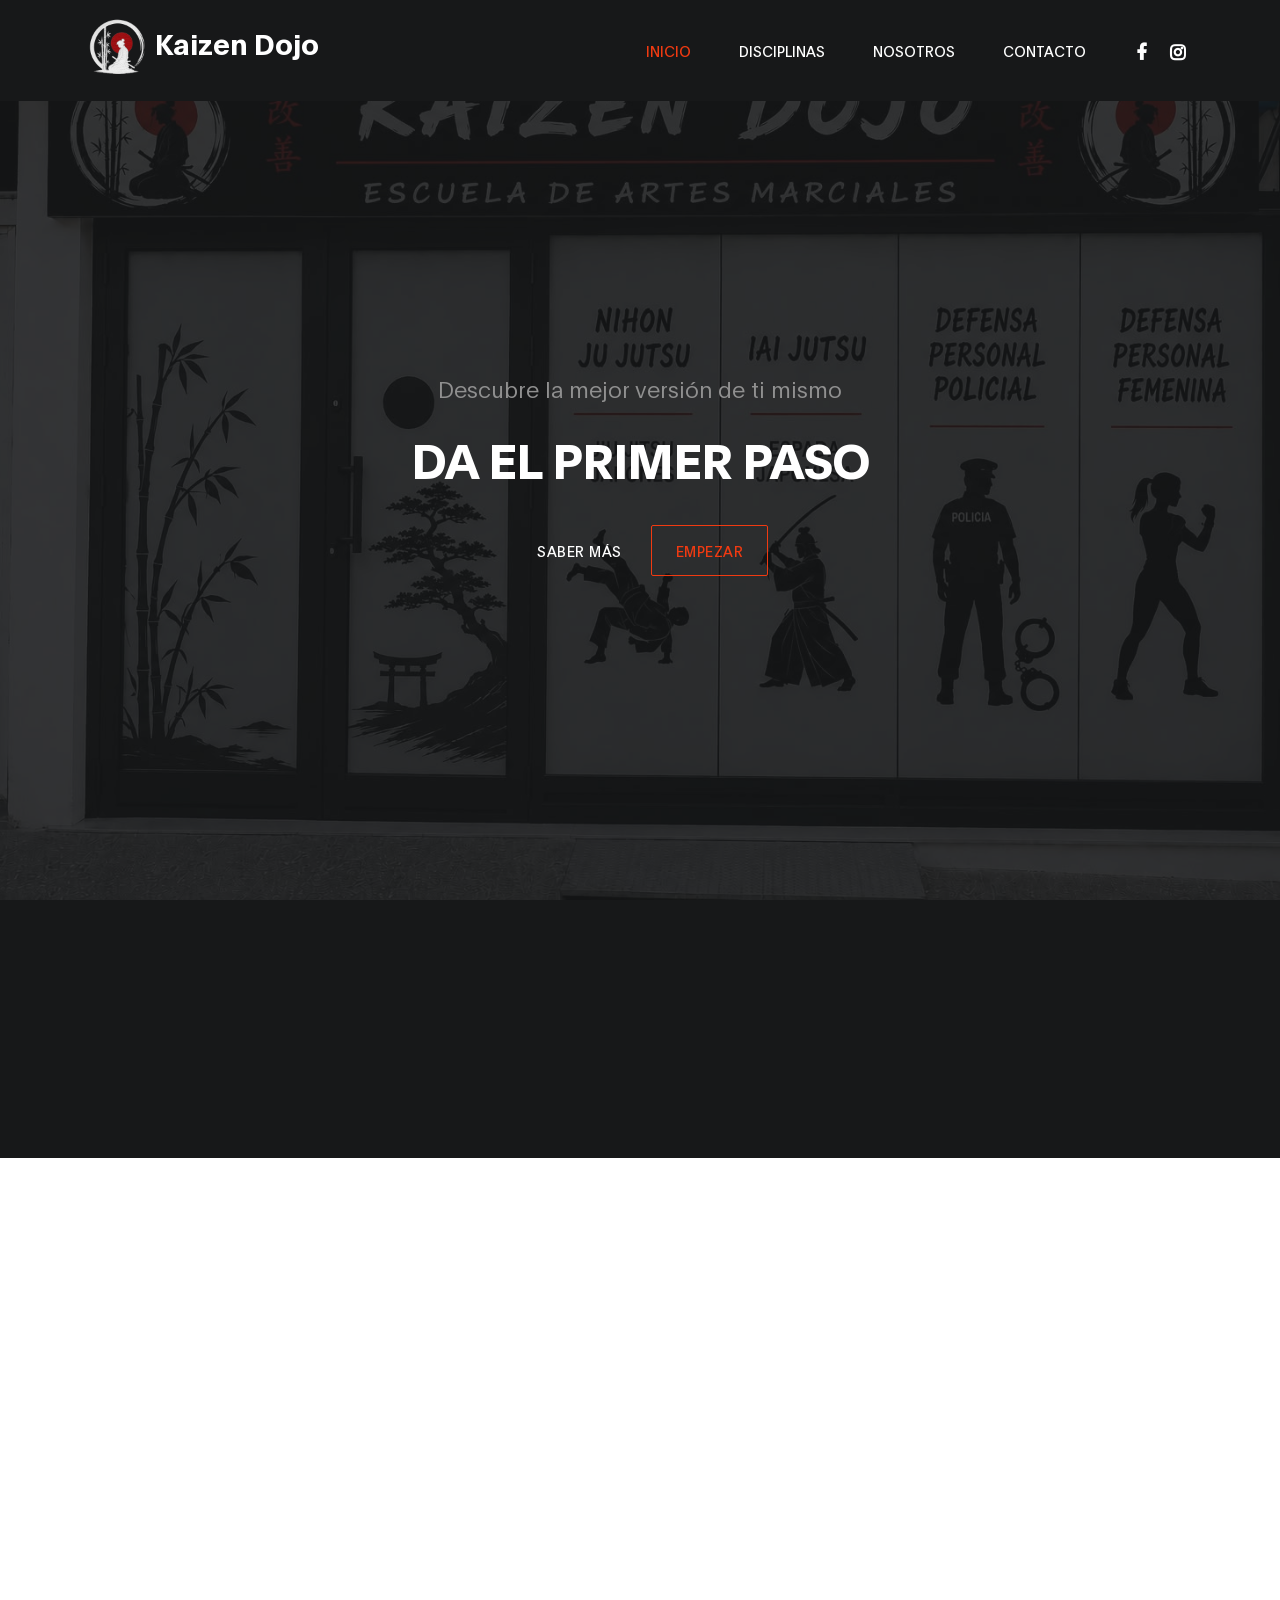
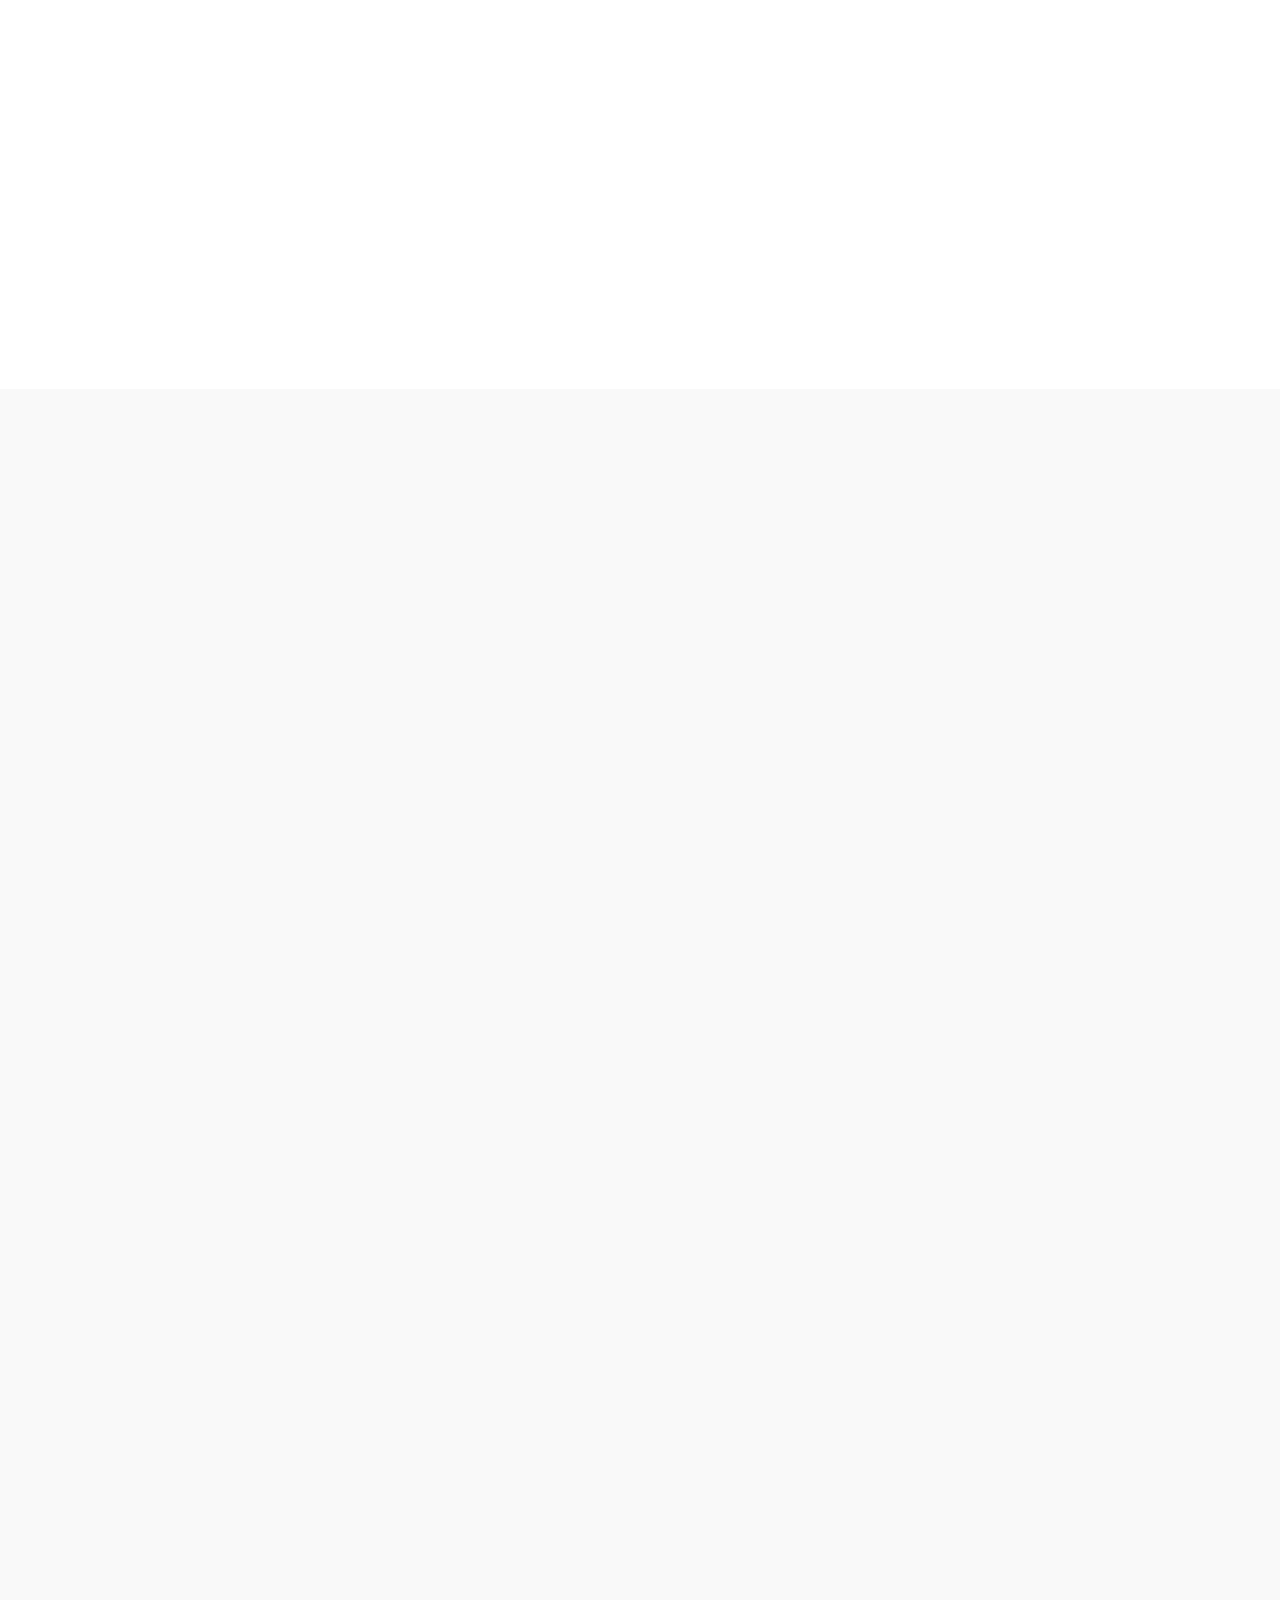
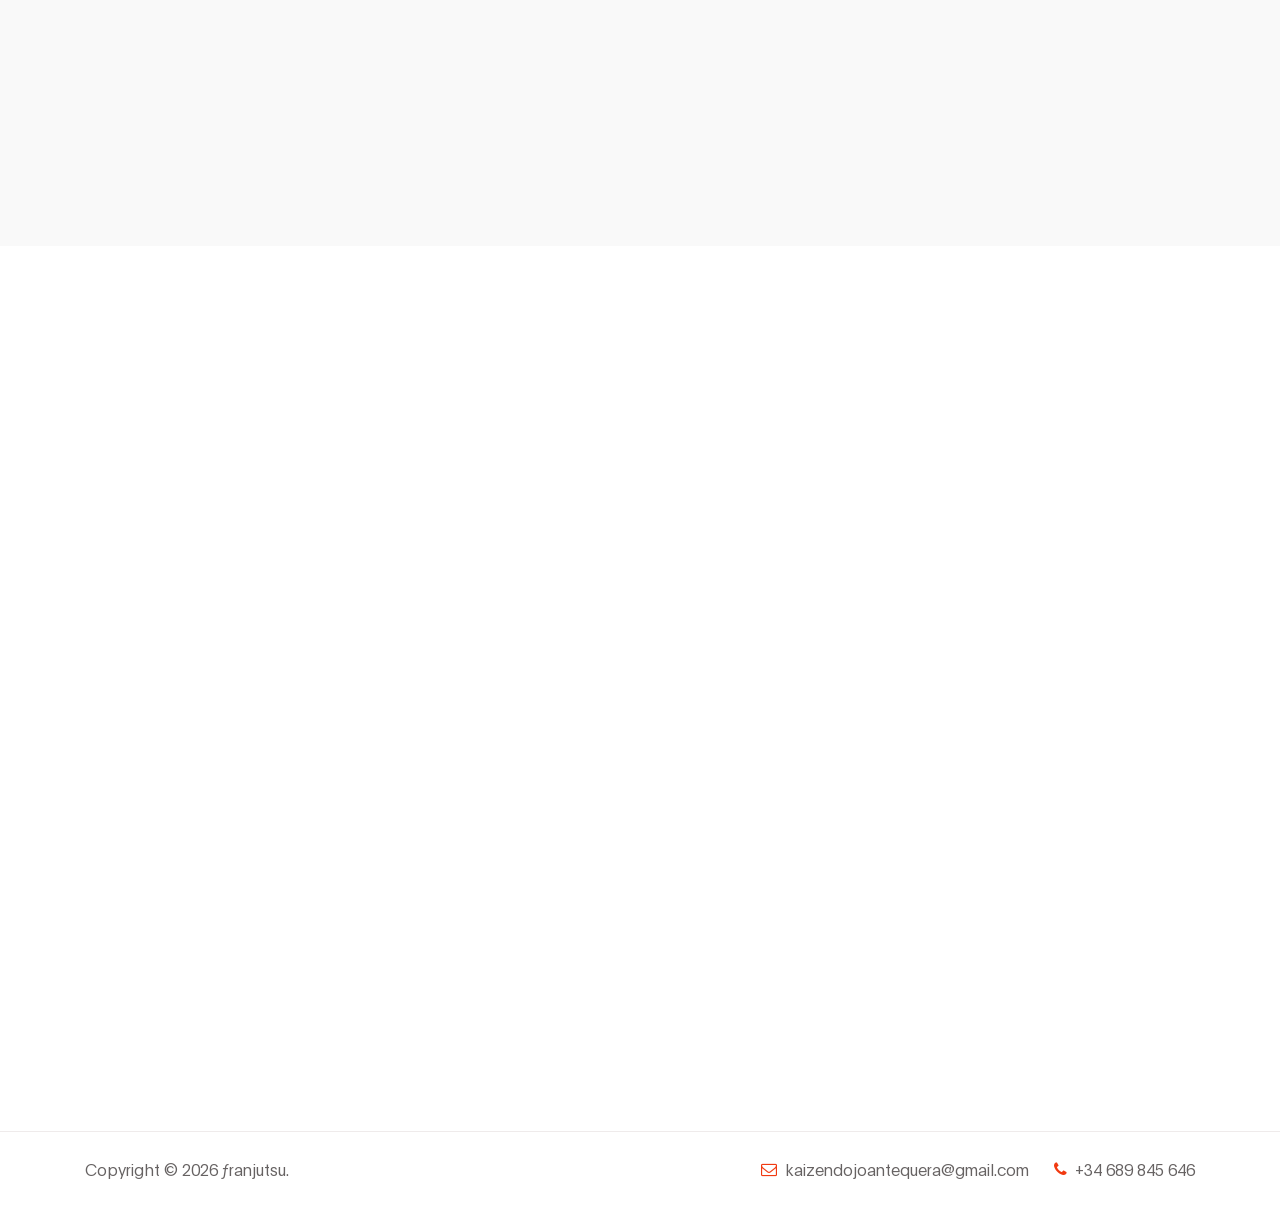
<file: index.html>
<!DOCTYPE html>
<html lang="es">

<head>

    <!-- FAVICON -->
    <link rel="shortcut icon" href="images/Favicon.ico" type="image/x-icon">

    <title>Kaizen Dojo</title>

    <meta charset="UTF-8">
    <meta http-equiv="X-UA-Compatible" content="IE=Edge">

    <meta name="description"
          content="Kaizen Dojo. Nihon Jujutsu, Iaido y Defensa Personal Policial. Artes marciales tradicionales y formación especializada.">

    <meta name="keywords"
          content="Kaizen Dojo, Nihon Jujutsu, Iaido, Defensa Personal Policial, Jujutsu, artes marciales, defensa personal">

    <meta name="author" content="Kaizen Dojo">

    <meta name="viewport"
          content="width=device-width, initial-scale=1, maximum-scale=1">


    <!-- BOOTSTRAP -->
    <link rel="stylesheet" href="css/bootstrap.min.css">

    <!-- FONT AWESOME -->
    <link rel="stylesheet" href="css/font-awesome.min.css">

    <!-- AOS -->
    <link rel="stylesheet" href="css/aos.css">

    <!-- MAIN CSS -->
    <link rel="stylesheet" href="css/tooplate-gymso-style.css">

</head>


<body data-spy="scroll"
      data-target="#navbarNav"
      data-offset="50">


    <!-- ===================================================== -->
    <!-- MENU -->
    <!-- ===================================================== -->

    <nav class="navbar navbar-expand-lg fixed-top">

        <div class="container">

            <a class="navbar-brand" href="index.html">

                <img src="images/logo.png"
                     alt="Kaizen Dojo"
                     width="64"
                     height="64">

                Kaizen Dojo

            </a>


            <!-- BOTÓN MÓVIL -->

            <button class="navbar-toggler"
                    type="button"
                    data-toggle="collapse"
                    data-target="#navbarNav"
                    aria-controls="navbarNav"
                    aria-expanded="false"
                    aria-label="Abrir menú">

                <span class="navbar-toggler-icon"></span>

            </button>


            <!-- MENÚ -->

            <div class="collapse navbar-collapse" id="navbarNav">

                <ul class="navbar-nav ml-lg-auto">

                    <li class="nav-item">
                        <a href="#home"
                           class="nav-link smoothScroll">
                            Inicio
                        </a>
                    </li>


                    <li class="nav-item">
                        <a href="#class"
                           class="nav-link smoothScroll">
                            Disciplinas
                        </a>
                    </li>

					<li class="nav-item">
                        <a href="#Nosotros"
                           class="nav-link smoothScroll">
                            Nosotros
                        </a>
                    </li>
					
                    <li class="nav-item">
                        <a href="#contact"
                           class="nav-link smoothScroll">
                            Contacto
                        </a>
                    </li>

                </ul>


                <!-- REDES SOCIALES -->

                <ul class="social-icon ml-lg-3">

                    <li>
                        <a href="#"
                           class="fa fa-facebook"
                           aria-label="Facebook">
                        </a>
                    </li>

                    <li>
                        <a href="#"
                           class="fa fa-instagram"
                           aria-label="Instagram">
                        </a>
                    </li>

                </ul>

            </div>

        </div>

    </nav>



    <!-- ===================================================== -->
    <!-- HERO -->
    <!-- ===================================================== -->

    <section class="hero d-flex flex-column justify-content-center align-items-center"
             id="home">

        <div class="bg-overlay"></div>


        <div class="container">

            <div class="row">

                <div class="col-lg-8 col-md-10 mx-auto col-12">

                    <div class="hero-text mt-5 text-center">


                        <h6 data-aos="fade-up"
                            data-aos-delay="300">

                            Descubre la mejor versión de ti mismo

                        </h6>


                        <h1 class="text-white"
                            data-aos="fade-up"
                            data-aos-delay="500">

                            Da el primer paso

                        </h1>


                        <!-- BOTÓN SABER MÁS -->

                        <a href="#class"
                           class="btn custom-btn mt-3 smoothScroll"
                           data-aos="fade-up"
                           data-aos-delay="600">

                            Saber más

                        </a>


                        <!-- BOTÓN CONTACTO -->

                        <a href="#contact"
                           class="btn custom-btn bordered mt-3 smoothScroll"
                           data-aos="fade-up"
                           data-aos-delay="700">

                            Empezar

                        </a>


                    </div>

                </div>

            </div>

        </div>

    </section>



    <!-- ===================================================== -->
    <!-- INTRODUCCIÓN -->
    <!-- ===================================================== -->

    <section class="feature" id="feature">

        <div class="container">

            <div class="row">


                <div class="col-lg-12 col-12 text-center">

                    <h2 class="text-white"
                        data-aos="fade-up">

                        Un camino de aprendizaje

                    </h2>

                    <p class="text-white"
                       data-aos="fade-up"
                       data-aos-delay="200">

                        Descubre nuestras disciplinas y encuentra
                        la práctica que mejor se adapte a ti.

                    </p>

                </div>


            </div>

        </div>

    </section>



    <!-- ===================================================== -->
    <!-- DISCIPLINAS -->
    <!-- ===================================================== -->

    <section class="class section"
             id="class">

        <div class="container">

            <div class="row">


                <!-- TÍTULO -->

                <div class="col-lg-12 col-12 text-center mb-5">

                    <h6 data-aos="fade-up">

                        Nuestras disciplinas

                    </h6>


                    <h2 data-aos="fade-up"
                        data-aos-delay="200">

                        Elige tu camino

                    </h2>

                </div>



                <!-- ================================================= -->
                <!-- NIHON JUJUTSU -->
                <!-- ================================================= -->

                <div class="col-lg-4 col-md-6 col-12 d-flex mb-4"
                     data-aos="fade-up"
                     data-aos-delay="300">

                    <div class="class-thumb w-100">


                        <!-- CABECERA CLICABLE -->

                        <div class="class-info d-flex flex-column">

                            <h3 class="mb-1">

                                Nihon Jujutsu

                            </h3>
		<img src="images/class/s10.png"
         alt="Nihon Jujutsu"
         class="img-fluid mt-3 mb-3">

<p class="class-description">
    Arte marcial japonés orientado
    a la defensa personal, el control
    corporal y el desarrollo personal.
</p>


                            <button  class="btn custom-btn bordered mt-3 smoothScroll"
                                    type="button"
                                    data-toggle="collapse"
                                    data-target="#infoJujutsu"
                                    aria-expanded="false"
                                    aria-controls="infoJujutsu">

                                Saber más

                            </button>


                            <!-- INFORMACIÓN DETALLADA -->

                            <div class="collapse discipline-info"
                                 id="infoJujutsu">

                                <hr>


                                <h4>

                                    Nihon Jujutsu

                                </h4>


                                <p>

                                    El Nihon Jujutsu es un arte marcial
                                    tradicional japonés que combina
                                    defensa personal, preparación física
                                    y desarrollo personal.

                                </p>


                                <p>

                                    El aprendizaje comienza desde los
                                    fundamentos. Se trabajan los
                                    desplazamientos, el equilibrio y
                                    las caídas para construir una base
                                    sólida y segura.

                                </p>


                                <p>

                                    A medida que se avanza se estudian
                                    técnicas de proyección, control,
                                    luxación e inmovilización, así como
                                    diferentes situaciones de defensa
                                    personal.

                                </p>


                                <p>

                                    La práctica desarrolla coordinación,
                                    fuerza, movilidad, autocontrol,
                                    disciplina y confianza.

                                </p>


                                <p>

                                    No es necesario tener experiencia
                                    previa ni una condición física
                                    determinada. El entrenamiento se
                                    adapta progresivamente a cada
                                    practicante.

                                </p>


                                <p>

                                    <strong>

                                        Técnica, control y superación.

                                    </strong>

                                </p>

                            </div>

                        </div>

                    </div>

                </div>



                <!-- ================================================= -->
                <!-- IAIDO -->
                <!-- ================================================= -->

                <div class="col-lg-4 col-md-6 col-12 d-flex mb-4"
                     data-aos="fade-up"
                     data-aos-delay="400">

                    <div class="class-thumb w-100">


                        <div class="class-info d-flex flex-column">

                            <h3 class="mb-1">

                                Iaido

                            </h3>

 <img src="images/class/s12.png"
         alt="Iaido"
         class="img-fluid mt-3 mb-3">
<p class="class-description">
    Arte marcial tradicional
    centrado en el manejo de la espada,
    la precisión y la concentración.
</p>


                            <button class="btn custom-btn bordered mt-3 smoothScroll"
                                    type="button"
                                    data-toggle="collapse"
                                    data-target="#infoIaido"
                                    aria-expanded="false"
                                    aria-controls="infoIaido">

                                Saber más

                            </button>


                            <!-- INFORMACIÓN DETALLADA -->

                            <div class="collapse discipline-info"
                                 id="infoIaido">

                                <hr>


                                <h4>

                                    Iaido

                                </h4>


                                <p>

                                    El Iaido es una disciplina
                                    tradicional japonesa basada en
                                    el manejo preciso y consciente
                                    de la espada.

                                </p>


                                <p>

                                    Durante la práctica se trabajan
                                    la postura, los desplazamientos,
                                    el desenvaine, los movimientos
                                    de corte y el enfunde.

                                </p>


                                <p>

                                    Los kata permiten estudiar cada
                                    movimiento de forma progresiva,
                                    desarrollando precisión,
                                    coordinación, concentración y
                                    control corporal.

                                </p>


                                <p>

                                    La práctica también fomenta
                                    disciplina, paciencia, serenidad,
                                    autocontrol y atención.

                                </p>


                                <p>

                                    El aprendizaje se realiza de
                                    manera progresiva y segura,
                                    utilizando el material adecuado
                                    para cada nivel.

                                </p>


                                <p>

                                    <strong>

                                        Precisión, concentración
                                        y serenidad.

                                    </strong>

                                </p>

                            </div>

                        </div>

                    </div>

                </div>



                <!-- ================================================= -->
                <!-- DEFENSA PERSONAL POLICIAL -->
                <!-- ================================================= -->

                <div class="col-lg-4 col-md-6 col-12 d-flex mb-4"
                     data-aos="fade-up"
                     data-aos-delay="500">

                    <div class="class-thumb w-100">


                        <div class="class-info d-flex flex-column">

                            <h3 class="mb-1">

                                Defensa Personal Policial

                            </h3>

 <img src="images/class/s13.png"
         alt="Defensa Personal Policial"
         class="img-fluid mt-3 mb-3">
<p class="class-description">
    Formación especializada para
    profesionales de las Fuerzas
    y Cuerpos de Seguridad.
</p>


                            <button class="btn custom-btn bordered mt-3 smoothScroll"
                                    type="button"
                                    data-toggle="collapse"
                                    data-target="#infoPolicial"
                                    aria-expanded="false"
                                    aria-controls="infoPolicial">

                                Saber más

                            </button>


                            <!-- INFORMACIÓN DETALLADA -->

                            <div class="collapse discipline-info"
                                 id="infoPolicial">

                                <hr>


                                <h4>

                                    Defensa Personal Policial

                                </h4>


                                <p>

                                    Formación orientada a las
                                    necesidades específicas de
                                    profesionales de las Fuerzas
                                    y Cuerpos de Seguridad.

                                </p>


                                <p>

                                    El entrenamiento puede incluir
                                    técnicas de intervención,
                                    control y engrilletamiento,
                                    así como trabajo de grappling
                                    y reducción.

                                </p>


                                <p>

                                    También se estudia el uso
                                    profesional de herramientas
                                    como el bastón extensible
                                    y otros medios de intervención,
                                    siempre dentro del marco de
                                    la formación correspondiente.

                                </p>


                                <p>

                                    El entrenamiento incorpora
                                    situaciones de presión,
                                    gestión del estrés y toma de
                                    decisiones para mejorar la
                                    respuesta ante escenarios
                                    profesionales.

                                </p>


                                <p>

                                    La formación se adapta al nivel
                                    y necesidades de los participantes.

                                </p>


                                <p>

                                    <strong>

                                        Control, intervención
                                        y preparación profesional.

                                    </strong>

                                </p>

                            </div>

                        </div>

                    </div>

                </div>


            </div>

        </div>

    </section>


<!-- ABOUT -->
<section class="about section" id="Nosotros">
   <div class="container">
      <div class="row align-items-center">

     <!-- Introducción -->
     <div class="mt-lg-5 mb-lg-5 col-lg-10 mx-auto col-12">

        <div class="text-center mb-5">
           <h6 data-aos="fade-up">CONÓCENOS</h6>

           <h2 class="mb-3" data-aos="fade-up" data-aos-delay="100">
              Kaizen Dojo
           </h2>

           <p class="lead" data-aos="fade-up" data-aos-delay="200">
              Un camino de aprendizaje, disciplina y superación personal
           </p>
        </div>

        <!-- Filosofía -->
        <div class="about-content" data-aos="fade-up" data-aos-delay="300">

           <h3 class="mb-3">El camino del Kaizen</h3>

           <p>
              En <strong>Kaizen Dojo</strong> entendemos el aprendizaje como un
              camino continuo de evolución y superación. <em>Kaizen</em>, como
              concepto filosófico japonés, representa la idea de mejorar cada día:
              ser hoy un poco mejor que ayer.
           </p>

           <p>
              Cada entrenamiento es una oportunidad para perfeccionar la técnica,
              fortalecer el cuerpo y cultivar la mente, avanzando paso a paso en un
              camino de aprendizaje, disciplina y superación personal.
           </p>

           <!-- Valores -->
           <div class="row mt-4 mb-5">

              <div class="col-md-4 mb-4">
                 <div class="about-box">
                    <h4>Disciplina</h4>
                    <p>
                       Constancia y compromiso para avanzar paso a paso.
                    </p>
                 </div>
              </div>

              <div class="col-md-4 mb-4">
                 <div class="about-box">
                    <h4>Respeto</h4>
                    <p>
                       Por nuestros compañeros, nuestros maestros y la tradición.
                    </p>
                 </div>
              </div>

              <div class="col-md-4 mb-4">
                 <div class="about-box">
                    <h4>Superación</h4>
                    <p>
                       Mejorar cada día, tanto dentro como fuera del tatami.
                    </p>
                 </div>
              </div>

           </div>

           <!-- El club -->
           <h3 class="mb-3">Nuestro club</h3>

           <p>
              Kaizen Dojo es un <strong>club sin ánimo de lucro</strong> dedicado
              al estudio, la práctica y la promoción de las artes marciales
              tradicionales japonesas, especialmente del <strong>Jujutsu</strong>
              y el <strong>Iaido</strong>, así como de la defensa personal
              policial.
           </p>

           <p>
              Nacemos con el propósito de mantener viva la esencia de las
              disciplinas marciales japonesas, entendiendo las artes marciales
              no solo como un conjunto de técnicas, sino como una vía de
              aprendizaje y desarrollo personal basada en valores como el
              respeto, la disciplina, el esfuerzo, el autocontrol y la
              superación constante.
           </p>

           <p>
              Nuestro trabajo combina el <strong>rigor y el respeto por la
              tradición</strong> con una visión actual de la práctica marcial,
              creando un espacio donde cada persona pueda aprender, mejorar y
              avanzar a su propio ritmo, independientemente de su edad o nivel
              de experiencia.
           </p>

           <!-- Afiliación -->
           <div class="affiliation-box mt-5" data-aos="fade-up">

              <h3 class="mb-3">Tradición y proyección internacional</h3>

              <p>
                 Somos un club perteneciente a la
                 <strong>GNK Federation</strong> (Gendai Nihon Kobudo Federation),
                 integrada a su vez en <strong>IMAF Europa</strong>
                 (International Martial Arts Federation).
              </p>

              <p class="mb-0">
                 Formamos parte de una estructura internacional dedicada al
                 estudio, conservación y difusión de las artes marciales
                 tradicionales.
              </p>

           </div>

        </div>

     </div>

  </div>


   </div>
</section>

    <!-- ===================================================== -->
    <!-- CONTACTO -->
    <!-- ===================================================== -->

    <section class="contact section"
             id="contact">

        <div class="container">

            <div class="row">


                <!-- FORMULARIO -->

                   <div class="ml-auto col-lg-5 col-md-6 col-12">
   <h2 class="mb-4 pb-2" data-aos="fade-up" data-aos-delay="200">Pregunta sin compromiso</h2>

   <form action="https://formspree.io/f/xkgnwkwg" method="POST" class="contact-form webform" data-aos="fade-up" data-aos-delay="400" role="form">
       <input type="text" class="form-control" name="cf-name" placeholder="Nombre" required>

       <input type="email" class="form-control" name="cf-email" placeholder="Correo" required>

       <input type="tel" class="form-control" name="cf-phone" placeholder="Teléfono (opcional)" pattern="(?:\+34)?[6789][0-9]{8}">

       <textarea class="form-control" rows="5" name="cf-message" placeholder="Mensaje" required></textarea>

       <button type="submit" class="form-control" id="submit-button" name="submit">Enviar</button>
   </form>
</div>



                <!-- LOCALIZACIÓN -->

                <div class="mx-auto mt-4 mt-lg-0 mt-md-0 col-lg-5 col-md-6 col-12">
                        <h2 class="mb-4" data-aos="fade-up" data-aos-delay="600">Dónde puedes <span>Encontrarme</span></h2>

                        <p data-aos="fade-up" data-aos-delay="800"><i class="fa fa-map-marker mr-1"></i>   c/Ciudad de Salamanca n* 32, Antequera. Junto a casa Diego de la Quinta</p>
<!-- How to change your own map point
	1. Go to Google Maps
	2. Click on your location point
	3. Click "Share" and choose "Embed map" tab
	4. Copy only URL and paste it within the src="" field below
-->
                       
<div class="google-map" data-aos="fade-up" data-aos-delay="900">
    <iframe src="https://www.google.com/maps/embed?pb=!1m18!1m12!1m3!1d946.9831919824352!2d-4.556096603154429!3d37.027471555349!2m3!1f0!2f0!3f0!3m2!1i1024!2i768!4f13.1!3m3!1m2!1s0xd728f001685add9%3A0xb4a2a178115468e!2sKaizenDojo!5e0!3m2!1ses!2ses!4v1791989679093!5m2!1ses!2ses" width="600" height="450" style="border:0;" allowfullscreen="" loading="lazy" referrerpolicy="strict-origin-when-cross-origin"></iframe>           </div>
          </div>


            </div>

        </div>

    </section>



    <!-- ===================================================== -->
    <!-- FOOTER -->
    <!-- ===================================================== -->

<footer class="site-footer">
    <div class="container">
        <div class="row align-items-center">

            <!-- Copyright -->
            <div class="col-lg-4 col-md-12 text-center text-lg-left mb-3 mb-lg-0">
                <p class="copyright-text mb-0">
                    Copyright &copy; 2026 ƒranjutsu.
                </p>
            </div>

            <!-- Contacto -->
            <div class="col-lg-8 col-md-12">
                <div class="footer-contact">

                    <!-- Correo -->
                    <p class="mb-2 mb-md-0">
                        <i class="fa fa-envelope-o mr-2"></i>
                        <a href="mailto:kaizendojoantequera@gmail.com">
                            kaizendojoantequera@gmail.com
                        </a>
                    </p>

                    <!-- Teléfono -->
                    <p class="mb-0">
                        <i class="fa fa-phone mr-2"></i>
                        <a href="tel:+34689845646">
                            +34 689 845 646
                        </a>
                    </p>

                </div>
            </div>

        </div>
    </div>
</footer>



    <!-- ===================================================== -->
    <!-- SCRIPTS -->
    <!-- ===================================================== -->

    <script src="js/jquery.min.js"></script>

    <script src="js/bootstrap.min.js"></script>

    <script src="js/aos.js"></script>

    <script src="js/smoothscroll.js"></script>

    <script src="js/custom.js"></script>


</body>

</html>
</file>
<file: css/tooplate-gymso-style.css>
@font-face {
      font-family: 'Plain';
      src: url('../fonts/Plain-Regular.woff2') format('woff2'),
          url('../fonts/Plain-Regular.woff') format('woff');
      font-weight: normal;
      font-style: normal;
  }

  @font-face {
      font-family: 'Plain';
      src: url('../fonts/Plain-Light.woff2') format('woff2'),
          url('../fonts/Plain-Light.woff') format('woff');
      font-weight: 300;
      font-style: normal;
  }

  @font-face {
      font-family: 'Plain';
      src: url('../fonts/Plain-Bold.woff2') format('woff2'),
          url('../fonts/Plain-Bold.woff') format('woff');
      font-weight: bold;
      font-style: normal;
  }

  :root {
    --primary-color:        #f13a11;
    --white-color:          #ffffff;
    --dark-color:           #171819;
    --about-bg-color:       #f9f9f9;

    --gray-color:           #909090;
    --link-color:           #404040;
    --p-color:              #666262;

    --base-font-family:     'Plain', sans-serif;
    --font-weight-bold:     bold;
    --font-weight-normal:   normal;
    --font-weight-light:    300;
    --font-weight-thin:     100;

    --h1-font-size:         48px;
    --h2-font-size:         36px;
    --h3-font-size:         28px;
    --h4-font-size:         24px;
    --h5-font-size:         22px;
    --h6-font-size:         22px;
    --p-font-size:          18px;
    --base-font-size:       16px;
    --menu-font-size:       14px;

    --border-radius-large:  100%;
    --border-radius-small:  2px;
  }


  body {
    background: var(--white-color);
    font-family: var(--base-font-family);
  }


  /*---------------------------------------
     TYPOGRAPHY              
  -----------------------------------------*/

  h1,h2,h3,h4,h5,h6 {
    font-weight: var(--font-weight-thin);
    line-height: normal;
  }

  h1 {
    font-size: var(--h1-font-size);
    font-weight: var(--font-weight-bold);
    letter-spacing: -1px;
    text-transform: uppercase;
    margin: 20px 0;
  }

  h2 {
    font-size: var(--h2-font-size);
    font-weight: var(--font-weight-bold);
    letter-spacing: -2px;
  }

  h3 {
    font-size: var(--h3-font-size);
    font-weight: var(--font-weight-bold);
    letter-spacing: -1px;
    margin: 0;
  }

  h4 {
    font-size: var(--h4-font-size);
  }

  h5 {
    font-size: var(--h5-font-size);
  }

  h6 {
    color: var(--gray-color);
    font-size: var(--h6-font-size);
    line-height: inherit;
    margin: 0;
  }

  p {
    color: var(--p-color);
    font-size: var(--p-font-size);
    font-weight: var(--font-weight-light);
    line-height: 1.5em;
  }

  b, 
  strong {
    font-weight: var(--font-weight-bold);
    letter-spacing: 0;
  }

  .section {
    padding: 7rem 0;
  }


  /* BUTTON */

  .custom-btn {
    background: transparent;
    border-radius: var(--border-radius-small);
    padding: 14px 24px;
    color: var(--white-color);
    font-size: var(--menu-font-size);
    font-weight: var(--font-weight-normal);
    text-transform: uppercase;
    letter-spacing: 0.5px;
    white-space: nowrap;
    transition: all 0.3s ease;
  }

  .custom-btn:hover {
    color: var(--primary-color);
  }

  .custom-btn:focus {
    box-shadow: none;
  }

  .custom-btn.bordered:hover,
  .custom-btn.bordered:focus,

  .custom-btn.bg-color:hover,
  .custom-btn.bg-color:focus {
    background: var(--white-color);
    border-color: transparent;
    color: var(--primary-color);
  }

  .bordered {
    border: 1px solid var(--primary-color);
    color: var(--primary-color);
  }

  .bg-color {
    background: var(--primary-color);
    color: var(--white-color);
  }



  /*---------------------------------------
     GENERAL               
  -----------------------------------------*/

  * {
    -webkit-box-sizing: border-box;
    -moz-box-sizing: border-box;
    box-sizing: border-box;
  }

  *::before,
  *::after {
    -webkit-box-sizing: border-box;
    -moz-box-sizing: border-box;
    box-sizing: border-box;
  }

  a {
    color: var(--link-color);
    font-weight: normal;
    text-decoration: none;
    transition: all 0.3s ease;
  }

  a:hover, 
  a:active, 
  a:focus {
    color: var(--primary-color);
    outline: none;
    text-decoration: none;
  }


  /* BG OVERLAY */

  .bg-overlay {
    background: var(--dark-color);
    position: absolute;
    top: 0;
    right: 0;
    bottom: 0;
    left: 0;
    width: 100%;
    height: 100%;
    opacity: 0.85;
  }


  /*---------------------------------------
     MODAL              
  -----------------------------------------*/

  .modal-content {
    padding: 2rem 3rem;
  }

  .modal-header,
  .modal-body,
  .modal-footer {
    border: 0;
    padding: 0;
  }

  .membership-form a {
    color: var(--primary-color);
  }


  /*---------------------------------------
    FEATURE          
  -----------------------------------------*/

  .feature {
    background: var(--dark-color);
    padding: 5rem 0;
  }


  /*---------------------------------------
     MENU             
  -----------------------------------------*/

  .navbar {
    background: var(--dark-color);
    padding: 1rem;
  }

  .navbar-expand-lg .navbar-nav .nav-link {
    padding-right: 1.5rem;
    padding-left: 1.5rem;
  }

  .navbar-brand {
    color: var(--white-color);
    font-size: var(--h3-font-size);
    font-weight: var(--font-weight-bold);
    line-height: normal;
    padding-top: 0;
  }

  .nav-item .nav-link {
    display: block;
    color: var(--white-color);
    font-size: var(--menu-font-size);
    font-weight: var(--font-weight-normal);
    text-transform: uppercase;
    padding: 2px 6px;
  }

  .nav-item .nav-link.active,
  .nav-item .nav-link:hover {
    color: var(--primary-color);
  }

  .navbar .social-icon li a {
    color: var(--white-color);
  }

  .navbar-toggler {
    border: 0;
    padding: 0;
    cursor: pointer;
    margin: 0 10px 0 0;
    width: 30px;
    height: 35px;
    outline: none;
  }

  .navbar-toggler:focus {
    outline: none;
  }

  .navbar-toggler[aria-expanded="true"] .navbar-toggler-icon {
    background: transparent;
  }

  .navbar-toggler[aria-expanded="true"] .navbar-toggler-icon::before,
  .navbar-toggler[aria-expanded="true"] .navbar-toggler-icon::after {
    transition: top 300ms 50ms ease, -webkit-transform 300ms 350ms ease;
    transition: top 300ms 50ms ease, transform 300ms 350ms ease;
    transition: top 300ms 50ms ease, transform 300ms 350ms ease, -webkit-transform 300ms 350ms ease;
    top: 0;
  }

  .navbar-toggler[aria-expanded="true"] .navbar-toggler-icon::before {
    transform: rotate(45deg);
  }

  .navbar-toggler[aria-expanded="true"] .navbar-toggler-icon::after {
    transform: rotate(-45deg);
  }

  .navbar-toggler .navbar-toggler-icon {
    background: var(--primary-color);
    transition: background 10ms 300ms ease;
    display: block;
    width: 30px;
    height: 2px;
    position: relative;
  }

  .navbar-toggler .navbar-toggler-icon::before,
  .navbar-toggler .navbar-toggler-icon::after {
    transition: top 300ms 350ms ease, -webkit-transform 300ms 50ms ease;
    transition: top 300ms 350ms ease, transform 300ms 50ms ease;
    transition: top 300ms 350ms ease, transform 300ms 50ms ease, -webkit-transform 300ms 50ms ease;
    position: absolute;
    right: 0;
    left: 0;
    background: var(--primary-color);
    width: 30px;
    height: 2px;
    content: '';
  }

  .navbar-toggler .navbar-toggler-icon::before {
    top: -8px;
  }

  .navbar-toggler .navbar-toggler-icon::after {
    top: 8px;
  }
.about-working-hours p,
.col-lg-4 > p {
    text-align: left;
}

@media (min-width: 992px) {
    .about-working-hours,
    .col-lg-4 {
        height: 100%;
    }
}

  /*---------------------------------------
     HERO              
  -----------------------------------------*/

  .hero {
    background-image: url('../images/hero-bg.jpg');
    background-size: cover;
    background-position: top;
    background-repeat: no-repeat;
    vertical-align: middle;
    min-height: 100vh;
    position: relative;
  }


  /*---------------------------------------
     CLASS               
  -----------------------------------------*/

/*---------------------------------------
   CLASS
-----------------------------------------*/

.class-info {
    background: var(--white-color);
    box-shadow: 6px 0 38px rgba(20,20,20,0.10);
    border-radius: 0 0 2px 2px;
    padding: 1rem 2rem;
    position: relative;

    /* Igualar contenido de las tarjetas */
    height: 100%;
    display: flex;
    flex-direction: column;
}

.class-info img {
    border-radius: 2px 2px 0 0;
}

.class-info strong {
    color: var(--gray-color);
}

.class-price {
    background: var(--primary-color);
    border-radius: var(--border-radius-large);
    color: var(--white-color);
    font-weight: var(--font-weight-bold);
    display: block;
    position: absolute;
    top: 2rem;
    right: 2rem;
    width: 3.5rem;
    height: 3.5rem;
    line-height: 3.5rem;
    text-align: center;
}


/*---------------------------------------
   IGUALAR LA ALTURA DE LAS TARJETAS
-----------------------------------------*/

.class-thumb {
    height: 100%;
    display: flex;
    flex-direction: column;
}

.class-thumb img {
    width: 100%;
}


/* Igualar la altura de los títulos */

.class-info h3 {
    height: 68px;
    display: flex;
    align-items: center;
}


/* Igualar el tamaño de las imágenes */

.class-info > img {
    width: 100%;
    height: 180px;
    object-fit: cover;
    margin-top: 15px;
    margin-bottom: 15px;
}


/* Igualar la altura de las descripciones */

.class-description {
    height: 81px;
    margin-top: 15px;
    margin-bottom: 0;
}


/* Mantener los botones alineados */

.class-info > .custom-btn {
    margin-top: auto;
    align-self: center;
}


/* Separación entre tarjetas */

.class {
    padding-bottom: 80px;
}


/* En pantallas pequeñas quitamos el desplazamiento */

@media (max-width: 991px) {
    .offset-lg-2 {
        margin-left: 0;
    }
}

  /*---------------------------------------
     SCHEDULE             
  -----------------------------------------*/

  .schedule {
    background: var(--dark-color);
  }

  .schedule-table {
    display: table;
    border: 0;
    text-align: center;
  }

  .schedule-table strong,
  .schedule-table span {
    display: block;
    text-align: center;
  }

  .schedule-table strong {
    color: var(--white-color);
  }

  .schedule-table span {
    color: var(--gray-color);
  }

  .schedule-table span,
  .schedule-table small {
    font-size: var(--menu-font-size);
    text-transform: uppercase;
  }

  .schedule-table small {
    position: relative;
    top: 10px;
  }

  .table .thead-light th,
  .schedule-table tr td:first-child {
    background: var(--primary-color);
    border: 1px solid #212122;
    color: var(--white-color);
  }

  .schedule-table .thead-light th {
    border-bottom: 0;
    text-transform: uppercase;
  }

  .table-bordered td, 
  .table-bordered th {
    border: 1px solid #212122;
  }

  .table-bordered td {
    padding-bottom: 22px;
  }

  .table td, .table th {
    padding: 1rem;
  }


  /*---------------------------------------
      ABOUT & TEAM            
  -----------------------------------------*/

  .about {
    background: var(--about-bg-color);
  }

  .about-working-hours {
    border-left: 2px solid;
    padding-left: 3.5rem;
  }

  .about-working-hours strong {
    color: var(--white-color);
    opacity: 0.85;
  }

  .team-thumb {
    position: relative;
  }

  .team-info {
    background: var(--white-color);
    border-radius: 0 0 2px 2px;
    box-shadow: 6px 0 38px rgba(20,20,20,0.10);
    padding: 20px;
    position: relative;
  }

  .team-info span {
    font-weight: var(--font-weight-light);
    opacity: 0.85;
  }

  .team-info .social-icon {
    position: absolute;
    top: 10px;
    right: 20px;
  }

  .team-info .social-icon li {
    display: block;
  }


  /*---------------------------------------
     CONTACT              
  -----------------------------------------*/

  .webform input,
  button#submit-button {
    height: calc(2.25rem + 20px);
  }

  .form-control {
    border-radius: var(--border-radius-small);
    margin: 1.3rem 0;
  }

  .form-control:focus {
    box-shadow: none;
    border-color: var(--dark-color);
  }

  button#submit-button {
    background: var(--dark-color);
    border-color: transparent;
    color: var(--white-color);
    cursor: pointer;
    transition: all 0.3s ease;
  }

  button#submit-button:hover {
    background: var(--primary-color);
  }

  .contact h2 + p {
    max-width: 90%;
  }

  .google-map {
    border-top: 1px solid #efebeb;
    margin-top: 2.5rem;
    padding-top: 2.5rem;
  }

  .google-map iframe {
    width: 100%;
  }


  /*---------------------------------------
     FOOTER              
  -----------------------------------------*/

  .site-footer {
    border-top: 1px solid #efebeb;
    padding: 3rem 0;
  }

  .site-footer a {
    color: var(--p-color);
    font-weight: var(--font-weight-light);
  }

  .site-footer p {
    font-size: var(--base-font-size);
  }

  .contact .fa,
  .site-footer .fa {
    color: var(--primary-color);
  }


  /*---------------------------------------
     SOCIAL ICON              
  -----------------------------------------*/

  .social-icon {
    position: relative;
    padding: 0;
    margin: 5px 0 0 0;
  }

  .social-icon li {
    display: inline-block;
    list-style: none;
  }

  .social-icon li a {
    text-decoration: none;
    display: inline-block;
    color: var(--p-color);
    font-size: var(--p-font-size);
    font-weight: var(--font-weight-bold);
    margin: 5px 10px;
    text-align: center;
  }

  .social-icon li a:hover {
    color: var(--primary-color);
  }


  /*---------------------------------------
     RESPONSIVE STYLES              
  -----------------------------------------*/

  @media screen and (max-width: 992px) {

    .section {
      padding: 5rem 0;
    }

    .nav-item .nav-link {
      padding: 6px;
    }

    .navbar .social-icon {
      margin-top: 22px;
    }

    .navbar-collapse,
    .site-footer {
      text-align: center;
    }

    .schedule-table {
      display: block;
    }

    .modal-content {
      padding: 2rem;
    }
  }

  @media screen and (max-width: 767px) {

    h1 {
      font-size: 38px;
    }

    .about-working-hours {
      border-left: 0;
      padding: 22px 0 0 0;
    }

    .contact h2 span {
      display: block;
    }
  }

/* Pie de página */
.site-footer {
    padding: 25px 0;
    width: 100%;
}

.site-footer .row {
    display: flex;
    align-items: center;
}

/* Bloque de contacto */
.footer-contact {
    display: flex;
    justify-content: flex-end;
    align-items: center;
    flex-wrap: wrap;
    gap: 10px 25px;
}

.footer-contact p {
    display: flex;
    align-items: center;
    margin: 0;
    white-space: nowrap;
}

.footer-contact a {
    color: inherit;
    text-decoration: none;
    overflow-wrap: anywhere;
}

.footer-contact a:hover {
    text-decoration: underline;
}

/* Móviles y pantallas pequeñas */
@media (max-width: 767px) {
    .site-footer .row {
        flex-direction: column;
    }

    .footer-contact {
        flex-direction: column;
        justify-content: center;
        align-items: center;
        gap: 12px;
    }

    .footer-contact p {
        max-width: 100%;
        white-space: normal;
        overflow-wrap: anywhere;
        text-align: center;
    }

    .copyright-text {
        text-align: center;
    }
}
</file>
